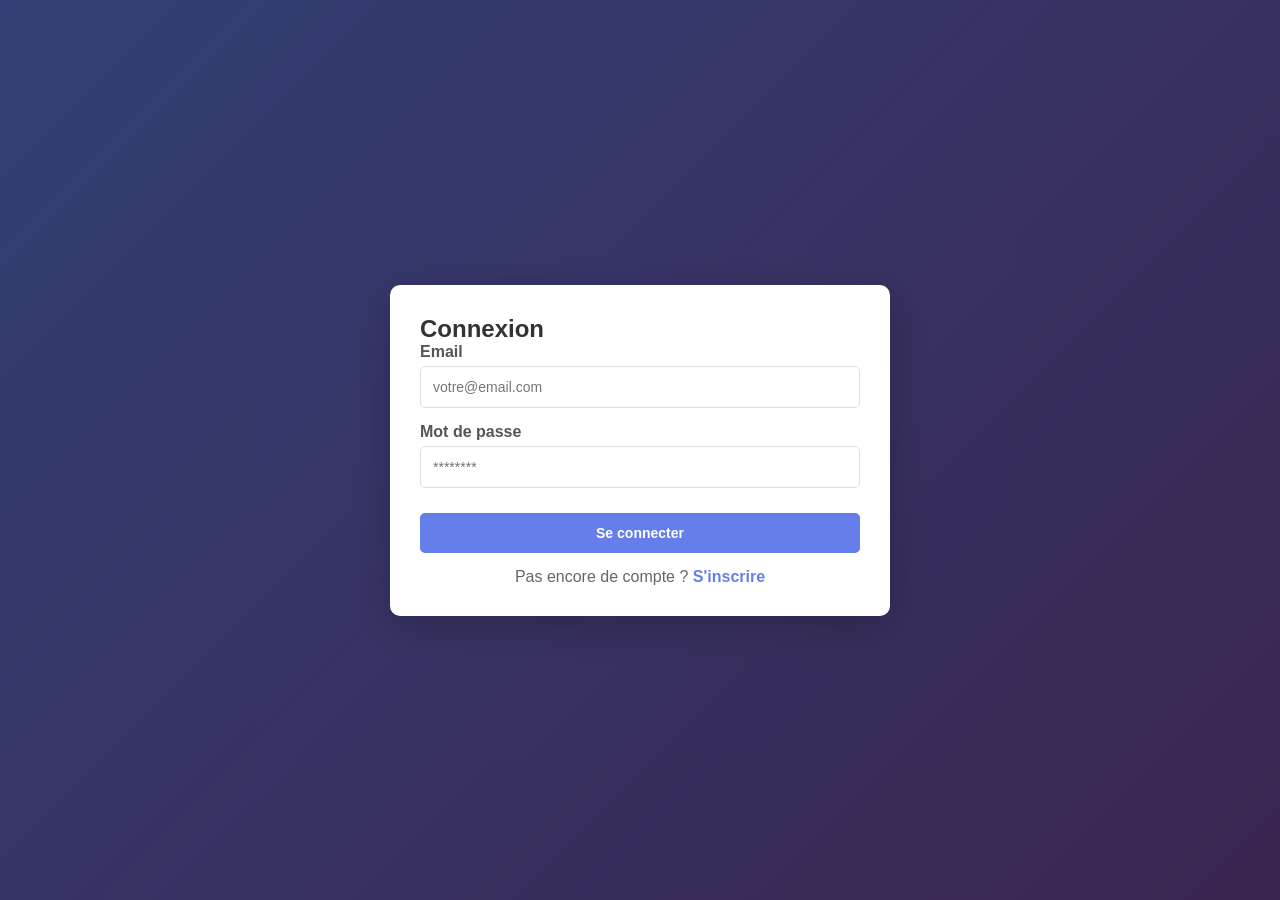
<file: frontend/index.html>
<!DOCTYPE html>
<html lang="fr">
<head>
    <meta charset="UTF-8">
    <meta name="viewport" content="width=device-width, initial-scale=1.0">
    <title>Kynga - Sports Management</title>
    <link rel="stylesheet" href="styles.css">
</head>
<body>
    <!-- Login/Register Modal -->
    <div id="authModal" class="modal">
        <div class="modal-content">
            <h2 id="authTitle">Connexion</h2>
            <form id="authForm">
                <div id="nameField" style="display: none;">
                    <label for="name">Nom complet</label>
                    <input type="text" id="name" placeholder="Votre nom">
                </div>
                <div>
                    <label for="email">Email</label>
                    <input type="email" id="email" placeholder="votre@email.com" required>
                </div>
                <div>
                    <label for="password">Mot de passe</label>
                    <input type="password" id="password" placeholder="********" required>
                </div>
                <button type="submit" id="authSubmit">Se connecter</button>
                <p class="toggle-auth">
                    <span id="toggleText">Pas encore de compte ?</span>
                    <a href="#" id="toggleAuth">S'inscrire</a>
                </p>
            </form>
        </div>
    </div>

    <!-- Main App -->
    <div id="app" style="display: none;">
        <!-- Navigation -->
        <nav class="navbar">
            <div class="nav-brand">
                <h1>Kynga</h1>
            </div>
            <div class="nav-menu">
                <a href="training.html" class="nav-btn" style="text-decoration:none; background:#667eea; color:white; padding:8px 16px; border-radius:4px;">🏋️ Démarrer une session</a>
                <button class="nav-btn active" data-page="exercises">Exercices</button>
                <button class="nav-btn" data-page="sessions">Mes Sessions</button>
                <button class="nav-btn" data-page="programs">Mes Programmes</button>
                <button class="nav-btn logout-btn">Déconnexion</button>
            </div>
        </nav>

        <!-- Exercises Page -->
        <div id="exercisesPage" class="page active">
            <div class="page-header">
                <h2>Bibliothèque d'Exercices</h2>
                <button class="btn-primary" id="addExerciseBtn">+ Ajouter un exercice</button>
            </div>
            <div class="filters">
                <input type="text" id="searchExercises" placeholder="Rechercher un exercice...">
                <select id="categoryFilter">
                    <option value="">Toutes les catégories</option>
                    <option value="musculation">Musculation</option>
                    <option value="cardio">Cardio</option>
                    <option value="yoga">Yoga</option>
                    <option value="stretching">Stretching</option>
                </select>
            </div>
            <div id="exercisesList" class="cards-grid"></div>
        </div>

        <!-- Sessions Page -->
        <div id="sessionsPage" class="page">
            <div class="page-header">
                <h2>Mes Sessions d'Entraînement</h2>
                <button class="btn-primary" id="addSessionBtn">+ Créer une session</button>
            </div>
            <div id="sessionsList" class="cards-grid"></div>
        </div>

        <!-- Programs Page -->
        <div id="programsPage" class="page">
            <div class="page-header">
                <h2>Mes Programmes</h2>
                <button class="btn-primary" id="addProgramBtn">+ Créer un programme</button>
            </div>
            <div id="programsList" class="cards-grid"></div>
        </div>

        <!-- Program Detail Page -->
        <div id="programDetailPage" class="page">
            <div class="page-header" style="justify-content: space-between; align-items: center;">
                <div>
                    <h2 id="programDetailTitle">Détails du programme</h2>
                    <p id="programDetailDescription" style="margin-top: 6px; color: #666;"></p>
                </div>
                <button class="btn-secondary" id="backToPrograms">← Retour</button>
            </div>
            <div id="programSessionsProgress" class="cards-grid"></div>

            <div id="programSessionDetail" style="margin-top: 24px; display: none;">
                <div class="page-header" style="justify-content: space-between; align-items: center;">
                    <h3 id="programSessionDetailTitle">Session</h3>
                    <button class="btn-primary" id="startProgramSession">▶ Démarrer la session</button>
                </div>
                <div id="programSessionExercises" class="cards-grid"></div>
            </div>

            <div id="programSessionRunner" style="display:none; position:fixed; inset:0; background:#fff; z-index:10000; padding:24px; overflow:auto;">
                <div style="display:flex; justify-content:space-between; align-items:center; margin-bottom:16px;">
                    <h2 id="runnerExerciseTitle">Exercice</h2>
                    <button class="btn-secondary" id="exitRunner">✕ Quitter</button>
                </div>
                <div id="runnerObjective" style="margin-bottom:16px; font-size:14px; color:#555;"></div>
                <div id="runnerActualForm" style="display:grid; grid-template-columns: repeat(auto-fit, minmax(160px, 1fr)); gap: 10px; margin-bottom:16px;"></div>
                <div id="runnerActionButtons" style="display:flex; gap:8px;">
                    <button class="btn-primary" id="runnerValidateGoal">✅ J’ai atteint l’objectif</button>
                    <button class="btn-secondary" id="runnerSaveActual">📝 Enregistrer mon résultat</button>
                </div>
                <div id="runnerRestSection" style="display:none; margin-top:16px; padding:12px; border:1px solid #eee; border-radius:8px; background:#f9f9f9;">
                    <div style="font-weight:600; margin-bottom:8px;">Pause avant le prochain exercice</div>
                    <div id="runnerRestCountdown" style="font-size:20px; margin-bottom:8px;">00:00</div>
                    <div style="display:flex; gap:8px;">
                        <button class="btn-primary" id="runnerSkipRest">⏭ Passer maintenant</button>
                        <button class="btn-secondary" id="runnerAddRest">+15 sec</button>
                        <button class="btn-secondary" id="runnerRemoveRest">-15 sec</button>
                    </div>
                </div>
            </div>
        </div>
    </div>

    <!-- Exercise Modal -->
    <div id="exerciseModal" class="modal" style="display: none;">
        <div class="modal-content">
            <span class="close">&times;</span>
            <h2 id="exerciseModalTitle">Ajouter un exercice</h2>
            <form id="exerciseForm">
                <div>
                    <label for="exerciseName">Nom de l'exercice</label>
                    <input type="text" id="exerciseName" required>
                </div>
                <div>
                    <label for="exerciseDescription">Description</label>
                    <textarea id="exerciseDescription" rows="4"></textarea>
                </div>
                <div>
                    <label for="exerciseCategory">Catégorie</label>
                    <select id="exerciseCategory" required>
                        <option value="musculation">Musculation</option>
                        <option value="cardio">Cardio</option>
                        <option value="yoga">Yoga</option>
                        <option value="stretching">Stretching</option>
                    </select>
                </div>
                <div>
                    <label for="exerciseMuscles">Muscles ciblés (séparés par des virgules)</label>
                    <input type="text" id="exerciseMuscles" placeholder="pectoraux, triceps">
                </div>
                <div>
                    <label for="exerciseAccessories">Accessoires nécessaires</label>
                    <input type="text" id="exerciseAccessories" placeholder="haltères, tapis">
                </div>
                <div>
                    <label for="exerciseMovementType">Type de mouvement</label>
                    <select id="exerciseMovementType">
                        <option value="repeated">Mouvement répété</option>
                        <option value="static">Statique</option>
                    </select>
                </div>
                <div>
                    <label>Métriques applicables</label>
                    <div style="display: flex; flex-wrap: wrap; gap: 15px; margin-top: 5px;">
                        <label style="display: flex; align-items: center; gap: 5px; cursor: pointer;">
                            <input type="checkbox" id="metricTime" style="width: auto;">
                            <span>Temps</span>
                        </label>
                        <label style="display: flex; align-items: center; gap: 5px; cursor: pointer;">
                            <input type="checkbox" id="metricRepetitions" style="width: auto;">
                            <span>Répétitions</span>
                        </label>
                        <label style="display: flex; align-items: center; gap: 5px; cursor: pointer;">
                            <input type="checkbox" id="metricWeight" style="width: auto;">
                            <span>Poids</span>
                        </label>
                        <label style="display: flex; align-items: center; gap: 5px; cursor: pointer;">
                            <input type="checkbox" id="metricDistance" style="width: auto;">
                            <span>Distance</span>
                        </label>
                        <label style="display: flex; align-items: center; gap: 5px; cursor: pointer;">
                            <input type="checkbox" id="metricCalories" style="width: auto;">
                            <span>Calories</span>
                        </label>
                    </div>
                </div>
                <div>
                    <label for="exerciseImageUrl">URL de l'image/vidéo</label>
                    <input type="url" id="exerciseImageUrl">
                </div>
                <hr style="margin: 20px 0; border: none; border-top: 1px solid #ddd;">
                <h4>Galerie Médias</h4>
                <div id="exerciseMediaGallery" style="display: grid; grid-template-columns: repeat(auto-fill, minmax(100px, 1fr)); gap: 10px; margin-bottom: 15px;"></div>
                <div style="display: flex; gap: 10px;">
                    <input type="file" id="exerciseMediaUpload" accept="image/*,video/*" style="flex: 1;">
                    <button type="button" class="btn-secondary" id="uploadMediaBtn">Ajouter média</button>
                </div>
                <div class="modal-actions">
                    <button type="submit" class="btn-primary">Enregistrer</button>
                    <button type="button" class="btn-secondary cancel-btn">Annuler</button>
                </div>
            </form>
        </div>
    </div>

    <!-- Session Modal -->
    <div id="sessionModal" class="modal" style="display: none;">
        <div class="modal-content">
            <span class="close">&times;</span>
            <h2 id="sessionModalTitle">Créer une session</h2>
            <form id="sessionForm">
                <div>
                    <label for="sessionName">Nom de la session</label>
                    <input type="text" id="sessionName" required>
                </div>
                <div>
                    <label for="sessionDescription">Description</label>
                    <textarea id="sessionDescription" rows="3"></textarea>
                </div>
                <h3>Exercices</h3>
                <div id="sessionExercisesList"></div>
                <button type="button" class="btn-secondary" id="addExerciseToSession">+ Ajouter un exercice</button>
                <div class="modal-actions">
                    <button type="submit" class="btn-primary">Enregistrer</button>
                    <button type="button" class="btn-secondary cancel-btn">Annuler</button>
                </div>
            </form>
        </div>
    </div>

    <!-- Add Exercise to Session Modal -->
    <div id="setFormModal" class="modal" style="display: none;">
        <div class="modal-content">
            <span class="close">&times;</span>
            <h2>Ajouter un exercice à la session</h2>
            <form id="setForm">
                <div>
                    <label for="setExerciseSelect">Exercice</label>
                    <select id="setExerciseSelect" required></select>
                </div>
                <div>
                    <label for="restAfterExercise">Repos après l'exercice (min)</label>
                    <input type="number" id="restAfterExercise" step="0.5" min="0" value="2">
                </div>
                <div>
                    <label for="exerciseNotes">Notes (optionnel)</label>
                    <textarea id="exerciseNotes" rows="2" placeholder="Instructions spécifiques..."></textarea>
                </div>
                <div style="margin-top: 20px;">
                    <div style="display: flex; justify-content: space-between; align-items: center; margin-bottom: 10px;">
                        <label style="margin: 0;"><strong>Sets</strong></label>
                        <button type="button" class="btn-secondary" id="addSetBtn" style="padding: 4px 8px; font-size: 14px;">+ Ajouter un set</button>
                    </div>
                    <div id="setsList" style="display: grid; gap: 10px;"></div>
                </div>
                <div class="modal-actions">
                    <button type="submit" class="btn-primary">Ajouter</button>
                    <button type="button" class="btn-secondary cancel-btn">Annuler</button>
                </div>
            </form>
        </div>
    </div>

    <!-- Program Modal -->
    <div id="programModal" class="modal" style="display: none;">
        <div class="modal-content">
            <span class="close">&times;</span>
            <h2 id="programModalTitle">Créer un programme</h2>
            <form id="programForm">
                <div>
                    <label for="programName">Nom du programme</label>
                    <input type="text" id="programName" required>
                </div>
                <div>
                    <label for="programDescription">Description</label>
                    <textarea id="programDescription" rows="3"></textarea>
                </div>
                <h3>Sessions</h3>
                <div id="programSessionsList"></div>
                <button type="button" class="btn-secondary" id="addSessionToProgram">+ Ajouter une session</button>
                <div class="modal-actions">
                    <button type="submit" class="btn-primary">Enregistrer</button>
                    <button type="button" class="btn-secondary cancel-btn">Annuler</button>
                </div>
            </form>
        </div>
    </div>

    <script src="app.js?v=13"></script>
</file>
<file: frontend/styles.css>
* {
    margin: 0;
    padding: 0;
    box-sizing: border-box;
}

body {
    font-family: -apple-system, BlinkMacSystemFont, 'Segoe UI', Roboto, Oxygen, Ubuntu, Cantarell, sans-serif;
    background: linear-gradient(135deg, #667eea 0%, #764ba2 100%);
    min-height: 100vh;
    color: #333;
}

/* Modal Styles */
.modal {
    display: flex;
    position: fixed;
    z-index: 1000;
    left: 0;
    top: 0;
    width: 100%;
    height: 100%;
    background-color: rgba(0, 0, 0, 0.5);
    align-items: center;
    justify-content: center;
}

.modal-content {
    background-color: white;
    padding: 30px;
    border-radius: 10px;
    box-shadow: 0 10px 40px rgba(0, 0, 0, 0.2);
    max-width: 500px;
    width: 90%;
    max-height: 90vh;
    overflow-y: auto;
    position: relative;
}

.close {
    position: absolute;
    right: 20px;
    top: 20px;
    font-size: 28px;
    font-weight: bold;
    color: #aaa;
    cursor: pointer;
}

.close:hover {
    color: #000;
}

/* Form Styles */
form div {
    margin-bottom: 15px;
}

label {
    display: block;
    margin-bottom: 5px;
    font-weight: 600;
    color: #555;
}

input[type="text"],
input[type="email"],
input[type="password"],
input[type="url"],
input[type="date"],
input[type="number"],
select,
textarea {
    width: 100%;
    padding: 12px;
    border: 1px solid #ddd;
    border-radius: 5px;
    font-size: 14px;
    transition: border-color 0.3s;
}

input:focus,
select:focus,
textarea:focus {
    outline: none;
    border-color: #667eea;
}

button {
    cursor: pointer;
    border: none;
    padding: 12px 24px;
    border-radius: 5px;
    font-size: 14px;
    font-weight: 600;
    transition: all 0.3s;
}

.btn-primary {
    background-color: #667eea;
    color: white;
}

.btn-primary:hover {
    background-color: #5568d3;
    transform: translateY(-2px);
    box-shadow: 0 4px 12px rgba(102, 126, 234, 0.4);
}

.btn-secondary {
    background-color: #e0e0e0;
    color: #333;
}

.btn-secondary:hover {
    background-color: #d0d0d0;
}

#authSubmit {
    width: 100%;
    background-color: #667eea;
    color: white;
    margin-top: 10px;
}

.toggle-auth {
    text-align: center;
    margin-top: 15px;
    color: #666;
}

.toggle-auth a {
    color: #667eea;
    text-decoration: none;
    font-weight: 600;
}

.toggle-auth a:hover {
    text-decoration: underline;
}

/* Navbar */
.navbar {
    background-color: white;
    padding: 20px 40px;
    display: flex;
    justify-content: space-between;
    align-items: center;
    box-shadow: 0 2px 10px rgba(0, 0, 0, 0.1);
}

.nav-brand h1 {
    color: #667eea;
    font-size: 28px;
}

.nav-menu {
    display: flex;
    gap: 10px;
}

.nav-btn {
    background-color: transparent;
    color: #666;
    padding: 10px 20px;
}

.nav-btn:hover {
    background-color: #f5f5f5;
}

.nav-btn.active {
    background-color: #667eea;
    color: white;
}

.logout-btn {
    background-color: #ff6b6b;
    color: white;
}

.logout-btn:hover {
    background-color: #ff5252;
}

/* Pages */
.page {
    display: none;
    padding: 40px;
}

.page.active {
    display: block;
}

.page-header {
    display: flex;
    justify-content: space-between;
    align-items: center;
    margin-bottom: 30px;
    color: white;
}

.page-header h2 {
    font-size: 32px;
}

/* Filters */
.filters {
    display: flex;
    gap: 15px;
    margin-bottom: 30px;
}

#searchExercises {
    flex: 1;
}

#categoryFilter {
    width: 200px;
}

/* Cards Grid */
.cards-grid {
    display: grid;
    grid-template-columns: repeat(auto-fill, minmax(300px, 1fr));
    gap: 20px;
}

.card {
    background-color: white;
    border-radius: 10px;
    padding: 20px;
    box-shadow: 0 4px 15px rgba(0, 0, 0, 0.1);
    transition: transform 0.3s, box-shadow 0.3s;
}

.card:hover {
    transform: translateY(-5px);
    box-shadow: 0 8px 25px rgba(0, 0, 0, 0.15);
}

.card h3 {
    color: #667eea;
    margin-bottom: 10px;
    font-size: 20px;
}

.card p {
    color: #666;
    margin-bottom: 10px;
    line-height: 1.5;
}

.card-meta {
    display: flex;
    flex-wrap: wrap;
    gap: 8px;
    margin: 10px 0;
}

.badge {
    background-color: #f0f0f0;
    padding: 4px 12px;
    border-radius: 15px;
    font-size: 12px;
    color: #666;
}

.badge.category {
    background-color: #667eea;
    color: white;
}

.card-actions {
    display: flex;
    gap: 10px;
    margin-top: 15px;
}

.card-actions button {
    flex: 1;
    padding: 8px;
    font-size: 13px;
}

.btn-edit {
    background-color: #4ecdc4;
    color: white;
}

.btn-edit:hover {
    background-color: #45b8b0;
}

.btn-delete {
    background-color: #ff6b6b;
    color: white;
}

.btn-delete:hover {
    background-color: #ff5252;
}

/* Modal Actions */
.modal-actions {
    display: flex;
    gap: 10px;
    margin-top: 20px;
}

.modal-actions button {
    flex: 1;
}

/* Session Exercise Item */
.session-exercise-item {
    background-color: #f9f9f9;
    padding: 15px;
    border-radius: 5px;
    margin-bottom: 10px;
    border: 1px solid #e0e0e0;
}

.session-exercise-item select {
    margin-bottom: 10px;
}

.exercise-objectives {
    display: grid;
    grid-template-columns: repeat(2, 1fr);
    gap: 10px;
    margin-top: 10px;
}

.exercise-objectives input {
    padding: 8px;
}

.remove-exercise {
    background-color: #ff6b6b;
    color: white;
    padding: 6px 12px;
    font-size: 12px;
    margin-top: 10px;
}

.empty-state {
    text-align: center;
    padding: 60px 20px;
    color: white;
}

.empty-state h3 {
    font-size: 24px;
    margin-bottom: 10px;
}

.empty-state p {
    font-size: 16px;
    opacity: 0.8;
}

.media-item {
    position: relative;
    border-radius: 5px;
    overflow: hidden;
    background-color: #f0f0f0;
    display: flex;
    align-items: center;
    justify-content: center;
    min-height: 100px;
    border: 2px solid transparent;
    transition: border-color 0.3s;
}

.media-item.is-profile {
    border-color: #667eea;
}

.profile-badge {
    position: absolute;
    top: 5px;
    right: 5px;
    background-color: #667eea;
    color: white;
    padding: 4px 8px;
    border-radius: 3px;
    font-size: 11px;
    font-weight: 600;
    z-index: 2;
}

.media-item img,
.media-item video {
    width: 100%;
    height: 100%;
    object-fit: cover;
}

.media-item-overlay {
    position: absolute;
    top: 0;
    left: 0;
    right: 0;
    bottom: 0;
    background: rgba(0, 0, 0, 0.7);
    display: flex;
    flex-direction: column;
    gap: 5px;
    align-items: center;
    justify-content: center;
    opacity: 0;
    transition: opacity 0.3s;
}

.media-item:hover .media-item-overlay {
    opacity: 1;
}

.media-item-delete,
.media-item-set-profile {
    background-color: #ff6b6b;
    color: white;
    border: none;
    padding: 6px 12px;
    border-radius: 3px;
    cursor: pointer;
    font-size: 12px;
}

.media-item-set-profile {
    background-color: #667eea;
}

.media-item-set-profile:disabled {
    background-color: #999;
    cursor: not-allowed;
}

.media-item-delete:hover {
    background-color: #ff5252;
}

.media-item-set-profile:hover:not(:disabled) {
    background-color: #5568d3;
}

/* Responsive */
@media (max-width: 768px) {
    .navbar {
        flex-direction: column;
        gap: 15px;
    }

    .page-header {
        flex-direction: column;
        gap: 15px;
        align-items: flex-start;
    }

    .filters {
        flex-direction: column;
    }

    #categoryFilter {
        width: 100%;
    }

    .cards-grid {
        grid-template-columns: 1fr;
    }

    .exercise-objectives {
        grid-template-columns: 1fr;
    }
}
</file>
